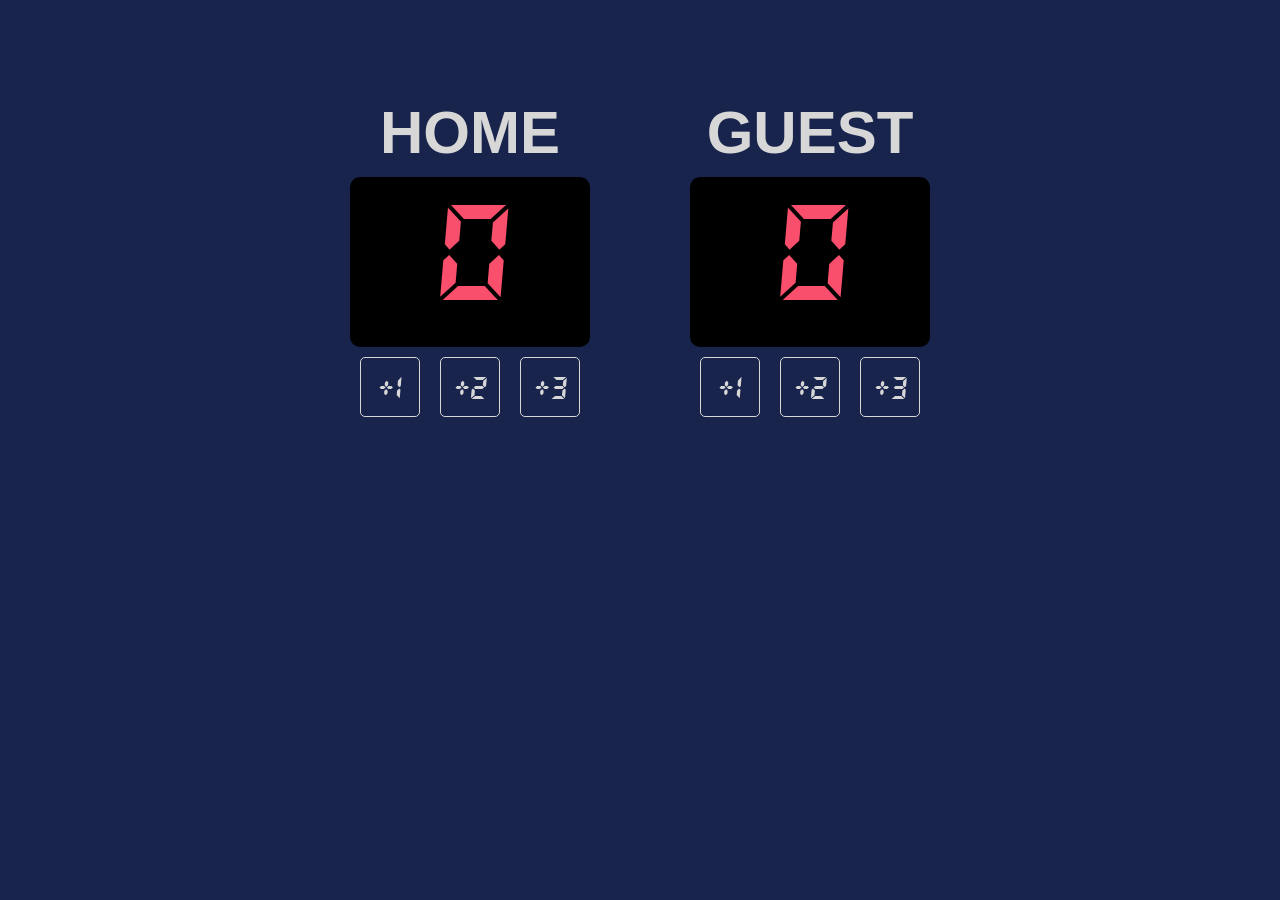
<file: index.html>
<!DOCTYPE html>
<html>
    <head>
       <link rel="stylesheet" href="style.css">
       <title>Basketball Scoreboard</title>  
       
    </head>
    <body>
        <div class="con">
            <h1 class="team" > HOME </h1>
            <h1 class="score"  id="scoreH"> 0 </h1>
            <div class="add">
            <button class="btn" onclick=plus1()>+1</button>
            <button class="btn" onclick=plus2()>+2</button>
            <button class="btn" onclick=plus3()>+3</button>
            
            </div> 
        </div>
        <div  class="con">
            <h1  class="team" > GUEST </h1>
            <h1 class="score" id="scoreG"> 0 </h1>
            <div class="add">   
            <button class="btn"onclick=plus11()>+1</button>
            <button class="btn"onclick=plus12()>+2</button>
            <button class="btn"onclick=plus13()>+3</button>
            </div> 
        </div>
        <script src="index.js"></script>
    </body>
</html>
</file>
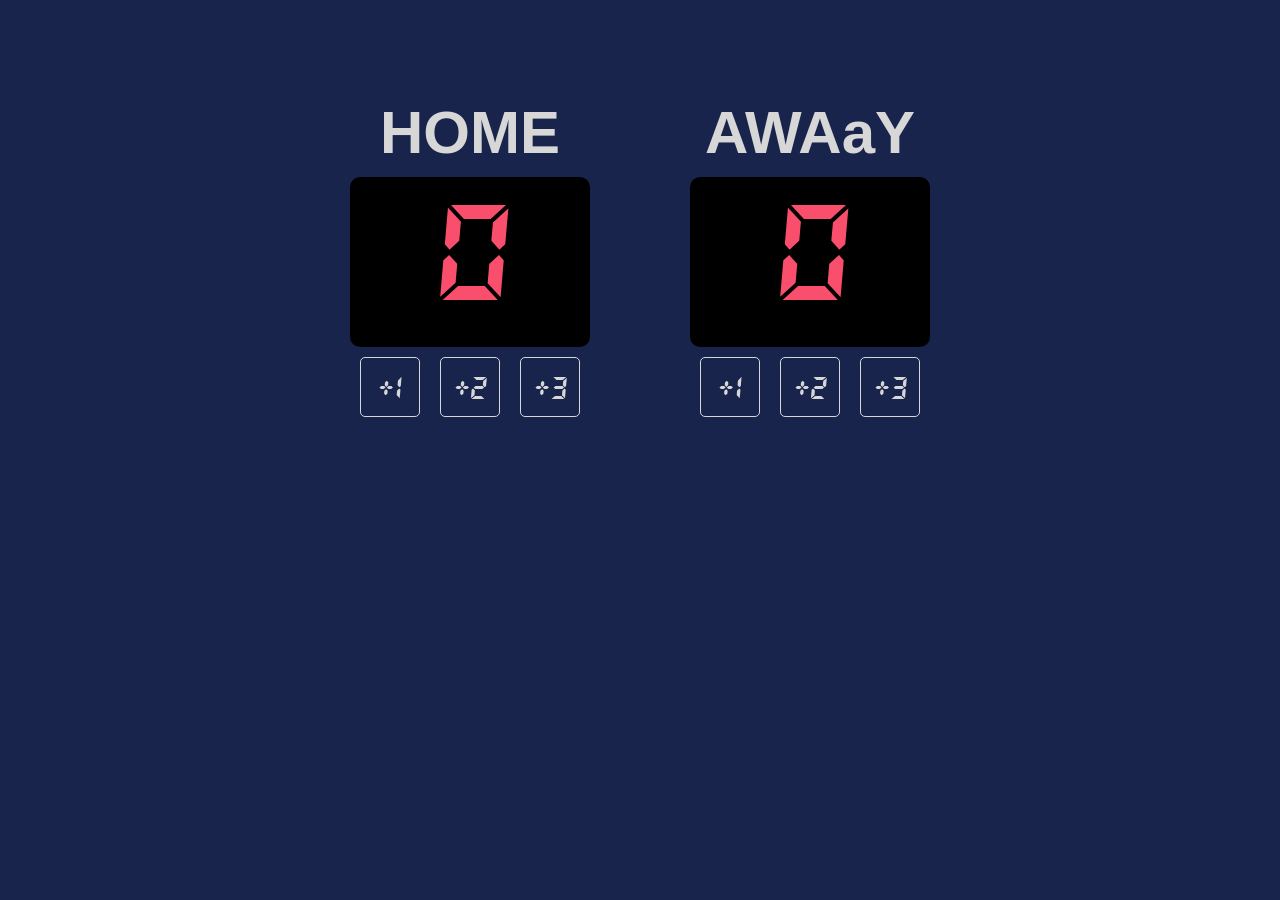
<file: basketball.html>
<!DOCTYPE html>
<html>
    <head>
       <link rel="stylesheet" href="style.css">
       <title>Basketball Scoreboard</title>  
       
    </head>
    <body>
        <div class="con">
            <h1 class="team" > HOME </h1>
            <h1 class="score"  id="scoreH"> 0 </h1>
            <div class="add">
            <button class="btn" onclick=plus1()>+1</button>
            <button class="btn" onclick=plus2()>+2</button>
            <button class="btn" onclick=plus3()>+3</button>
            
            </div> 
        </div>
        <div  class="con">
            <h1  class="team" > AWAaY </h1>
            <h1 class="score" id="scoreG"> 0 </h1>
            <div class="add">   
            <button class="btn"onclick=plus11()>+1</button>
            <button class="btn"onclick=plus12()>+2</button>
            <button class="btn"onclick=plus13()>+3</button>
            </div> 
        </div>
        <script src="index.js"></script>
    </body>
</html>
</file>
<file: style.css>
@font-face {
    font-family: score;
    src: url("fonts/DS-DIGIT.TTF");
}

body {
    display: flex;
    text-align: center;
    justify-content:center;
    align-items: baseline;
    background-color: #19244D;
    color: #d7d7d7;
    font-family: Verdana, Geneva, Tahoma, sans-serif;
    font-size: 30px;

}
.con {
    margin: 50px;
}

.team {
    margin-bottom: 10px;
}

.con{
    width: fit-content;
    display: block;
}

.score {
    display: block;
    text-align: center;
    width:auto;
    height: 170px;
    background-color:black;
    font-family: score;
    color:#F94F6D;
    font-size: 150px;
    margin: 0px;
    padding-bottom: 0px;
    border-radius: 10px;

}

.btn {
    font-family: score;
    height: 60px;
    width: 60px;
    margin-top: 10px;
    color: #d7d7d7;
    background-color: #19244D;
    border: 1px solid #d7d7d7;
    border-radius: 5px;
    font-size: 35px;
    display: flex;
    align-items: center;
    justify-content: center;
    margin: 10px;
}
.add   {
     display: flex;
    align-items: center;
    justify-content: center;
   
}
</file>
